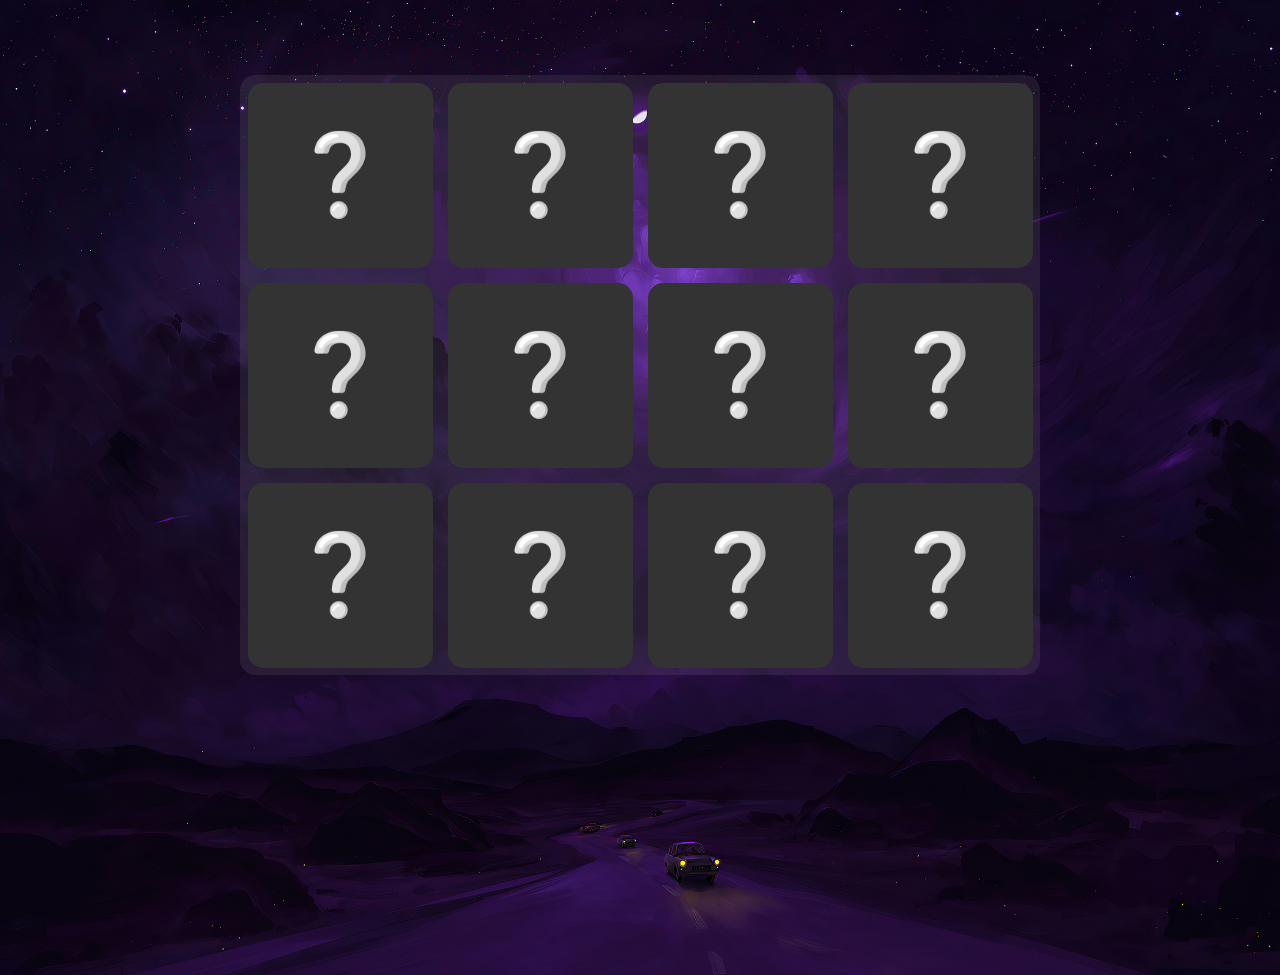
<file: MemoryCard/index.html>
<!DOCTYPE html>
<html lang="fr">

<head>
    <meta charset="UTF-8">
    <meta name="viewport" content="width=device-width, initial-scale=1.0">
    <title>Memory game</title>
    <link rel="stylesheet" href="style.css">
</head>

<body>

    <div id="notification_container"></div>
    <!-- 
    <form name="form_main">
        <div>
            <span id="minute">00</span>:<span id="second">00</span>
        </div>

        <br /> -->

    <!-- <button type="button" name="start">start</button>
        <button type="button" name="pause">pause</button>
        <button type="button" name="reset">reset</button> -->
    <!-- </form> -->


    <div class="grille" id="grille">


        <div class="carte" data-attr="banana">
            <div class="double-face">
                <div class="face">
                    <img src="ressources/banana.svg">
                </div>
                <div class="arriere ">
                    ❔
                </div>
            </div>
        </div>

        <div class="carte" data-attr="apple">
            <div class="double-face">
                <div class="face">
                    <img src="ressources/apple.svg">
                </div>
                <div class="arriere">
                    ❔
                </div>
            </div>
        </div>

        <div class="carte" data-attr="apple">
            <div class="double-face">
                <div class="face">
                    <img src="ressources/apple.svg" alt="apple">
                </div>
                <div class="arriere">
                    ❔
                </div>
            </div>
        </div>
        <div class="carte" data-attr="banana">
            <div class="double-face">
                <div class="face">
                    <img src="ressources/banana.svg">
                </div>
                <div class="arriere">
                    ❔
                </div>
            </div>
        </div>
        <div class="carte" data-attr="brocoli">
            <div class="double-face">
                <div class="face">
                    <img src="ressources/brocoli.svg">
                </div>
                <div class="arriere">
                    ❔
                </div>
            </div>
        </div>
        <div class="carte" data-attr="cherry">
            <div class="double-face">
                <div class="face">
                    <img src="ressources/cherry.svg">
                </div>
                <div class="arriere">
                    ❔
                </div>
            </div>
        </div>
        <div class="carte" data-attr="pepper">
            <div class="double-face">
                <div class="face">
                    <img src="ressources/pepper.svg">
                </div>
                <div class="arriere">
                    ❔
                </div>
            </div>
        </div>
        <div class="carte" data-attr="pepper">
            <div class="double-face">
                <div class="face">
                    <img src="ressources/pepper.svg">
                </div>
                <div class="arriere">
                    ❔
                </div>
            </div>
        </div>
        <div class="carte" data-attr="cherry">
            <div class="double-face">
                <div class="face">
                    <img src="ressources/cherry.svg">
                </div>
                <div class="arriere">
                    ❔
                </div>
            </div>
        </div>
        <div class="carte" data-attr="brocoli">
            <div class="double-face">
                <div class="face">
                    <img src="ressources/brocoli.svg">
                </div>
                <div class="arriere">
                    ❔
                </div>
            </div>
        </div>
        <div class="carte" data-attr="straw">
            <div class="double-face">
                <div class="face">
                    <img src="ressources/straw.svg">
                </div>
                <div class="arriere">
                    ❔
                </div>
            </div>
        </div>
        <div class="carte" data-attr="straw">
            <div class="double-face">
                <div class="face">
                    <img src="ressources/straw.svg">
                </div>
                <div class="arriere">
                    ❔
                </div>
            </div>
        </div>

    </div>


    <script src="app.js"></script>
</body>

</html>
</file>
<file: MemoryCard/style.css>
*, ::before, ::after {
  box-sizing: border-box;
  margin: 0;
  padding: 0;
}

body {
  font-family: Arial, Helvetica, sans-serif;
  /* background: linear-gradient(to right, #b993d6, #8ca6db); W3C, IE 10+/ Edge, Firefox 16+, Chrome 26+, Opera 12+, Safari 7+ */
  /* background: linear-gradient(120deg, #a1c4fd 0%, #c2e9fb 100%); */
  background: url(./ressources/img/purple-back.jpg);
  background-repeat: no-repeat;
  background-position: center;
  background-size: cover;
  height : 100vh;
}

.grille {
  background: rgba(161, 161, 161, 0.123);
  display: grid;
  grid-template: repeat(3, 200px) / repeat(4, 200px);
  width: 800px;
  height: 600px;
  margin: 75px auto 0;
  border-radius: 15px;
}

.carte {
  background-color: transparent;
  perspective: 1000px;
  margin: 7.5px;
}

.double-face {
  position: relative;
  width: 100%;
  height: 100%;
  transition: transform 0.6s;
  transform-style: preserve-3d;
}

.face, .arriere {
  position: absolute;
  width: 100%;
  height: 100%;
  backface-visibility: hidden;
  border-radius: 15px;
  -webkit-backface-visibility: hidden;
}

.face {
  background: #333;
  transform: rotateY(180deg);
  display: flex;
  justify-content: center;
  align-items: center;
}
.face img {
  width: 120px;
}
.arriere {
  background: #333;
  /* background: url("./ressources/card_back.jpg"); */
  display: flex;
  justify-content: center;
  align-items: center;
  font-size: 80px;
}
.active {
  transform: rotateY(180deg)
}






/*
* Notification
*/

#notification_container {
  position: fixed;
  z-index: 300;
  pointer-events: none;
  top: 40px;
  right: 25px;
  width: 250px;
  height: auto;
}

#notification_container .content {
  box-shadow: 0 1px 5px 0 #8d8d8db0;
  background: url('./ressources/img/card_back.jpg');
  padding: 8px;
  border-radius: 4px;
  overflow: hidden;
  display: flex;
  align-items: center;
  margin: 0 0 15px;
  color: white;
}


#notification_container .content p {
  margin: auto;
  margin-left: 10px;
  font-weight: 600;
  font-size: 20px;
}


#btn-rset{
  background-color: rgba(100,255,0,1);
  font-size : 20px;
  padding : 15px 25px;
  border : 0px;
  border-radius : 10px;
  position : relative;
  left : 46%;
  top : 47%;
}
</file>
